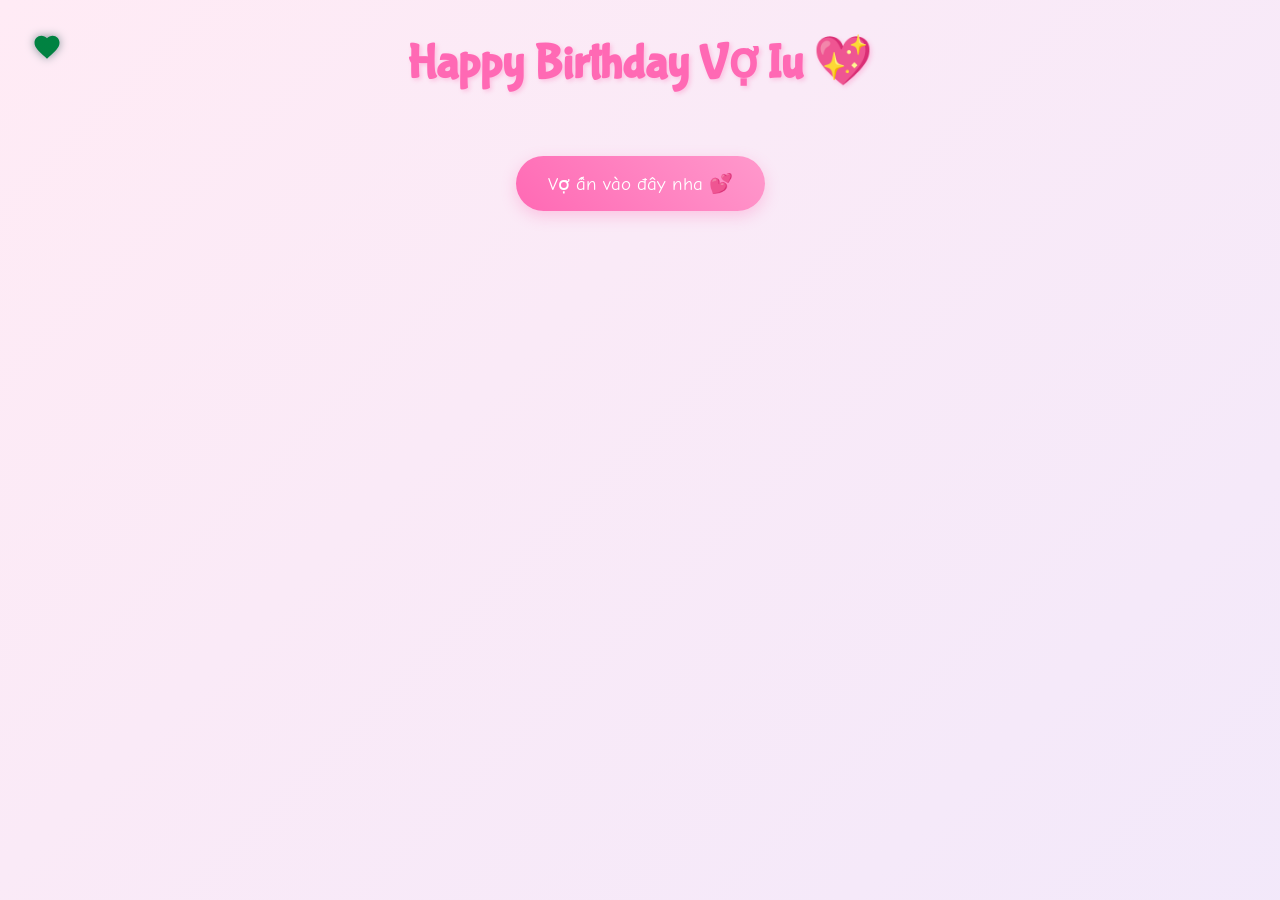
<file: cause.html>
<!DOCTYPE html>
<html lang="en">
<head>
    <meta charset="UTF-8">
    <meta name="viewport" content="width=device-width, initial-scale=1.0">
    <title>Những Điều Tuyệt Vời Về Vợ Iu! 💖</title>
    <script src="https://cdnjs.cloudflare.com/ajax/libs/gsap/3.12.2/gsap.min.js"></script>
    <link rel="stylesheet" href="./cause.css">
    <style>
       
    </style>
</head>
<body>
    <div class="custom-cursor">
        <svg viewBox="0 0 24 24">
            <path fill="#ff69b4" d="M12 21.35l-1.45-1.32C5.4 15.36 2 12.28 2 8.5 2 5.42 4.42 3 7.5 3c1.74 0 3.41.81 4.5 2.09C13.09 3.81 14.76 3 16.5 3 19.58 3 22 5.42 22 8.5c0 3.78-3.4 6.86-8.55 11.54L12 21.35z"/>
        </svg>
    </div>

    <div class="container">
        <h1>Happy Birthday Vợ Iu 💖</h1>
        
        <div id="reasons-container"></div>
        
        <button class="shuffle-button">Vợ ấn vào đây nha 💕</button>
        <div class="reason-counter"></div>

        <div class="ending-section">
            <div class="teddy-hug">
                <img src="./d1.jpg" alt="Teddy Hug">
            </div>
            <div class="ending-text">Vợ Luôn Là Tuyệt Vời Nhất Trong Lòng Anh! 💖</div>
        </div>
    </div>

    <script src="cause.js">
       
    </script>
</body>
</html>
</file>
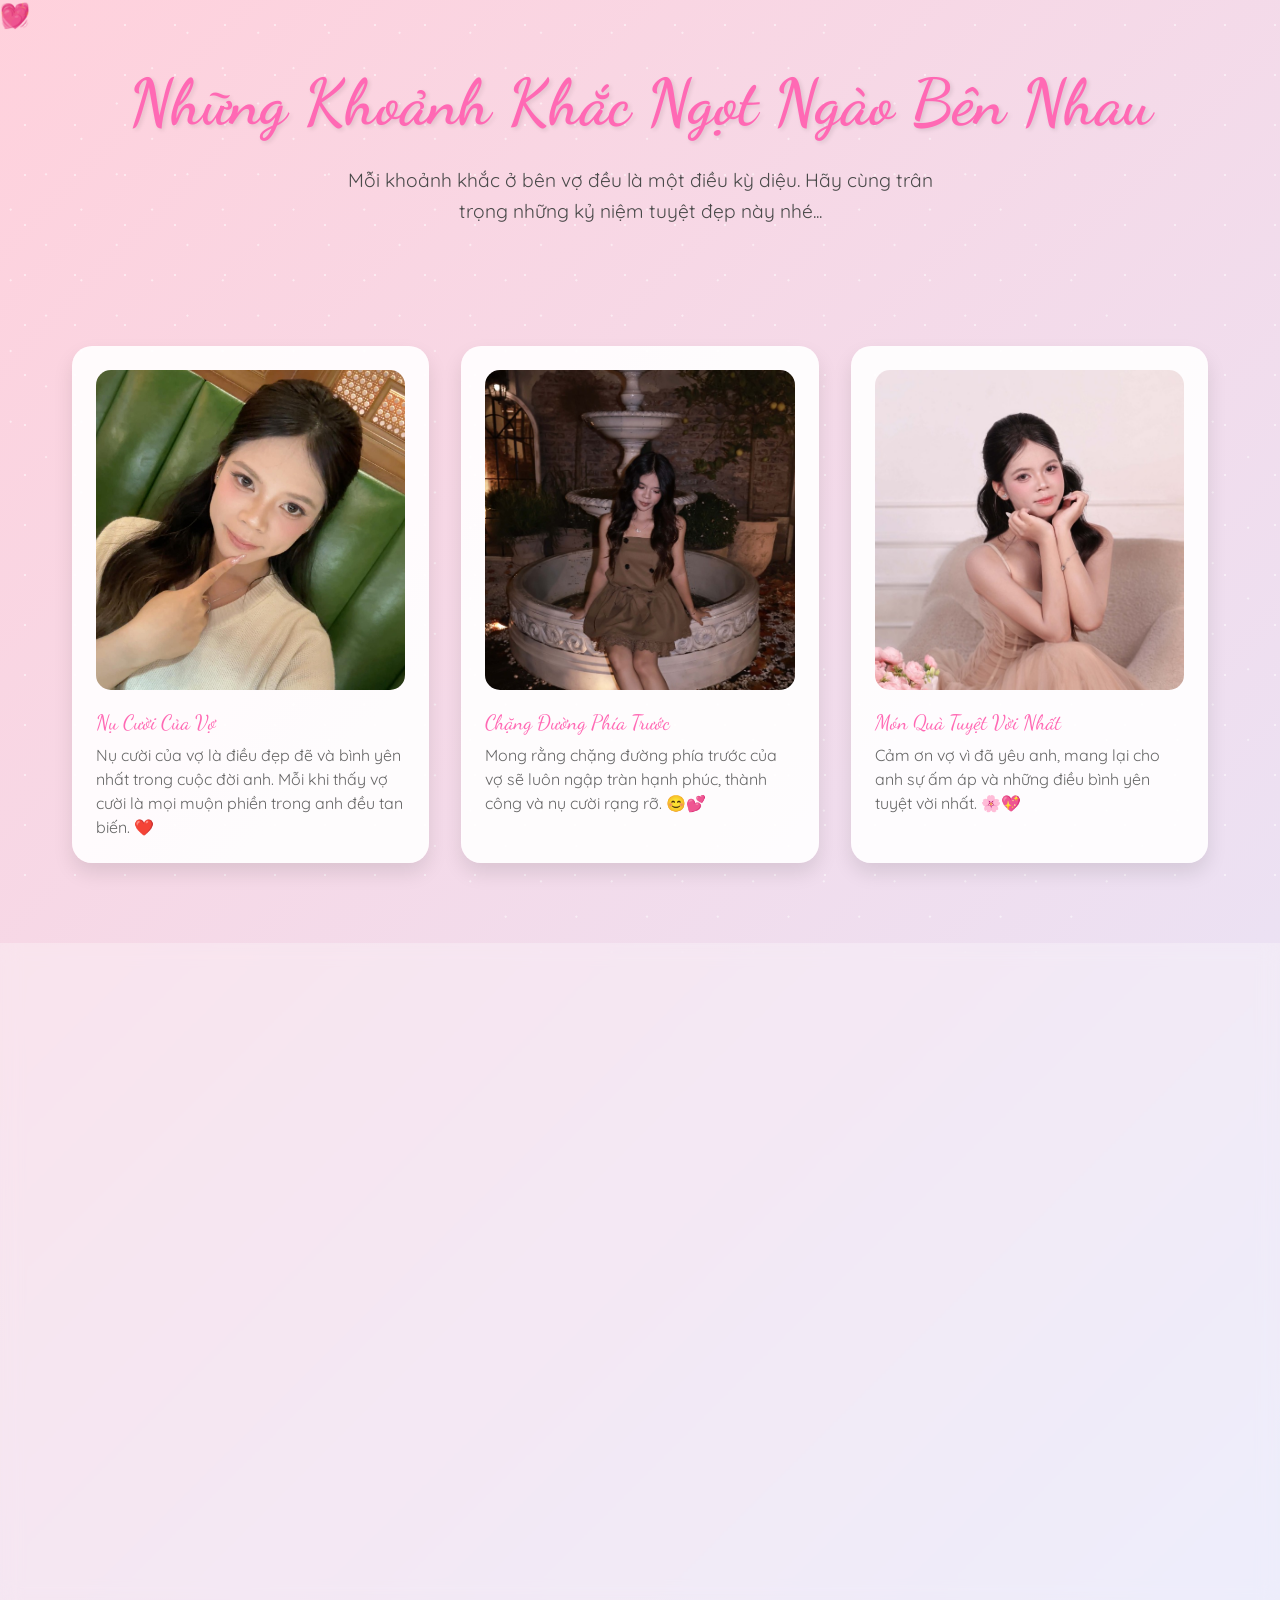
<file: last.html>
<!DOCTYPE html>
<html lang="en">

<head>
    <meta charset="UTF-8">
    <meta name="viewport" content="width=device-width, initial-scale=1.0">
    <title>Kỷ Niệm Ngọt Ngào Của Đôi Ta ✨</title>
    <link rel="preconnect" href="https://fonts.googleapis.com">
    <link rel="preconnect" href="https://fonts.gstatic.com" crossorigin>
    <link href="https://fonts.googleapis.com/css2?family=Dancing+Script:wght@600;700&family=Quicksand:wght@400;500;600;700&display=swap" rel="stylesheet">
    <style>
        @import url('https://fonts.googleapis.com/css2?family=Dancing+Script:wght@700&family=Quicksand:wght@300;400;500;600&display=swap');

        * {
            margin: 0;
            padding: 0;
            box-sizing: border-box;
        }

        body {
            min-height: 100vh;
            background: linear-gradient(135deg,
                    #ffd1dc 0%,
                    #e6e6fa 25%,
                    #ffefd5 50%,
                    #e6e6fa 75%,
                    #ffd1dc 100%);
            background-size: 400% 400%;
            animation: gradientFlow 15s ease infinite;
            font-family: 'Quicksand', sans-serif;
            overflow-x: hidden;
            color: #4a4a4a;
        }

        @keyframes gradientFlow {
            0% {
                background-position: 0% 50%;
            }

            50% {
                background-position: 100% 50%;
            }

            100% {
                background-position: 0% 50%;
            }
        }

        /* Enhanced Sparkle Effect */
        .magic-sparkles {
            position: fixed;
            top: 0;
            left: 0;
            width: 100%;
            height: 100%;
            pointer-events: none;
            z-index: 1;
        }

        .sparkle {
            position: absolute;
            width: 6px;
            height: 6px;
            border-radius: 50%;
            background-color: white;
            animation: twinkle var(--duration, 4s) ease-in-out infinite;
            opacity: 0;
        }

        @keyframes twinkle {

            0%,
            100% {
                opacity: 0;
                transform: scale(0.5);
            }

            50% {
                opacity: 0.8;
                transform: scale(1);
            }
        }

        /* Generate 50 sparkles with different positions and animations */
        .magic-sparkles::before,
        .magic-sparkles::after {
            content: '';
            position: absolute;
            width: 100%;
            height: 100%;
            background-image: radial-gradient(circle, white 1px, transparent 1px);
            background-size: 50px 50px;
            animation: sparkleLayer 8s linear infinite;
            opacity: 0.5;
        }

        .magic-sparkles::after {
            animation-delay: -4s;
            transform: rotate(45deg);
        }

        @keyframes sparkleLayer {
            0% {
                transform: translateY(0);
            }

            100% {
                transform: translateY(-50px);
            }
        }

        /* Floating Hearts */
        .floating-hearts {
            position: fixed;
            width: 100%;
            height: 100%;
            pointer-events: none;
            z-index: 2;
        }

        .heart {
            position: absolute;
            font-size: 1.5rem;
            color: rgba(255, 105, 180, 0.6);
            animation: floatHeart var(--float-duration, 6s) ease-in-out infinite;
            animation-delay: var(--delay, 0s);
        }

        @keyframes floatHeart {
            0% {
                transform: translate(0, 100vh) rotate(0deg);
            }

            100% {
                transform: translate(var(--translate-x, 0), -100vh) rotate(360deg);
            }
        }

        /* Welcome Section */
        .welcome {
            text-align: center;
            padding: 4rem 2rem;
            position: relative;
            z-index: 3;
        }

        .welcome h1 {
            font-family: 'Dancing Script', cursive;
            font-size: 4rem;
            color: #ff69b4;
            text-shadow: 2px 2px 4px rgba(0, 0, 0, 0.1);
            animation: fadeInScale 2s ease;
        }

        .welcome p {
            font-size: 1.2rem;
            max-width: 600px;
            margin: 1.5rem auto;
            line-height: 1.6;
            animation: fadeIn 2s ease 0.5s both;
        }

        /* Enhanced Memory Cards */
        .memory-container {
            max-width: 1200px;
            margin: 0 auto;
            padding: 2rem;
            display: grid;
            grid-template-columns: repeat(auto-fit, minmax(300px, 1fr));
            gap: 2rem;
            z-index: 3;
            position: relative;
        }

        .memory-card {
            background: rgba(255, 255, 255, 0.9);
            border-radius: 20px;
            padding: 1.5rem;
            box-shadow: 0 10px 20px rgba(0, 0, 0, 0.1);
            transition: all 0.5s cubic-bezier(0.4, 0, 0.2, 1);
            position: relative;
            overflow: hidden;
        }

        .memory-card:hover {
            transform: translateY(-10px) scale(1.02);
            box-shadow: 0 15px 30px rgba(0, 0, 0, 0.15);
        }

        .memory-card::before {
            content: '';
            position: absolute;
            top: 0;
            left: 0;
            width: 100%;
            height: 100%;
            background: linear-gradient(45deg, transparent, rgba(255, 255, 255, 0.4), transparent);
            transform: translateX(-100%);
            transition: 0.5s;
        }

        .memory-card:hover::before {
            transform: translateX(100%);
        }

        .memory-img {
            width: 100%;
            height: 320px;
            object-fit: cover;
            object-position: center 20%;
            border-radius: 15px;
            margin-bottom: 1rem;
            transition: transform 0.5s ease;
        }

        .memory-card:hover .memory-img {
            transform: scale(1.05);
        }

        .memory-date {
            font-family: 'Dancing Script', cursive;
            color: #ff69b4;
            font-size: 1.3rem;
            margin-bottom: 0.5rem;
        }

        .memory-caption {
            font-size: 1rem;
            line-height: 1.5;
            color: #666;
        }

        /* Final Message Section */
        .final-message {
            text-align: center;
            padding: 4rem 2rem;
            background: rgba(255, 255, 255, 0.3);
            backdrop-filter: blur(10px);
            margin-top: 3rem;
            position: relative;
            z-index: 3;
        }

        .final-message h2 {
            font-family: 'Dancing Script', cursive;
            font-size: 3rem;
            color: #ff69b4;
            margin-bottom: 2rem;
            animation: heartbeat 2s infinite;
        }

        @keyframes heartbeat {

            0%,
            100% {
                transform: scale(1);
            }

            50% {
                transform: scale(1.1);
            }
        }

        .final-message p {
            font-size: 1.25rem;
            max-width: 750px;
            margin: 0 auto 1.2rem;
            line-height: 1.8;
            text-wrap: balance;
        }

        .highlight-text {
            font-size: 1.35rem !important;
            font-weight: 600;
            color: #d81b60;
            margin-top: 1.5rem !important;
            margin-bottom: 2rem !important;
        }

        .goodbye-btn {
            display: inline-block;
            padding: 1rem 2rem;
            font-size: 1.2rem;
            background: linear-gradient(45deg, #ff69b4, #da70d6);
            color: white;
            border: none;
            border-radius: 50px;
            cursor: pointer;
            text-decoration: none;
            transition: all 0.3s ease;
            box-shadow: 0 5px 15px rgba(255, 105, 180, 0.4);
            animation: float 3s infinite ease-in-out;
        }

        .goodbye-btn:hover {
            transform: translateY(-5px);
            box-shadow: 0 8px 20px rgba(255, 105, 180, 0.6);
        }

        @keyframes float {

            0%,
            100% {
                transform: translateY(0);
            }

            50% {
                transform: translateY(-10px);
            }
        }

        /* Animations */
        @keyframes fadeInScale {
            0% {
                opacity: 0;
                transform: scale(0.8);
            }

            100% {
                opacity: 1;
                transform: scale(1);
            }
        }

        @keyframes fadeIn {
            0% {
                opacity: 0;
            }

            100% {
                opacity: 1;
            }
        }

        /* Generate Hearts */
        .js-generate-hearts {
            position: fixed;
            width: 100%;
            height: 100%;
            pointer-events: none;
            z-index: 2;
        }

        /* Custom Scrollbar */
        ::-webkit-scrollbar {
            width: 12px;
        }

        ::-webkit-scrollbar-track {
            background: rgba(255, 255, 255, 0.4);
        }

        ::-webkit-scrollbar-thumb {
            background: linear-gradient(45deg, #ff69b4, #da70d6);
            border-radius: 6px;
        }

        /* Responsive Design */
        @media (max-width: 768px) {
            .welcome h1 {
                font-size: 3rem;
            }

            .memory-container {
                grid-template-columns: 1fr;
            }

            .final-message h2 {
                font-size: 2.5rem;
            }
        }
    </style>
</head>

<body>
    <div class="magic-sparkles"></div>
    <div class="floating-hearts">
        <!-- Hearts will be generated via CSS -->
        <div class="heart" style="--float-duration: 6s; --delay: 0s; --translate-x: 20px;">💝</div>
        <div class="heart" style="--float-duration: 8s; --delay: 1s; --translate-x: -30px;">💖</div>
        <div class="heart" style="--float-duration: 7s; --delay: 2s; --translate-x: 40px;">💗</div>
        <div class="heart" style="--float-duration: 9s; --delay: 3s; --translate-x: -20px;">💓</div>
        <div class="heart" style="--float-duration: 5s; --delay: 4s; --translate-x: 30px;">💕</div>
    </div>

    <section class="welcome">
        <h1>Những Khoảnh Khắc Ngọt Ngào Bên Nhau</h1>
        <p>Mỗi khoảnh khắc ở bên vợ đều là một điều kỳ diệu. Hãy cùng trân trọng những kỷ niệm tuyệt đẹp này nhé...</p>
    </section>

    <div class="memory-container">
        <div class="memory-card">
            <img src="./d1.jpg" alt="First Date" class="memory-img">
            <div class="memory-date">Nụ Cười Của Vợ</div>
            <div class="memory-caption">Nụ cười của vợ là điều đẹp đẽ và bình yên nhất trong cuộc đời anh. Mỗi khi thấy vợ cười là mọi muộn phiền trong anh đều tan biến. ❤️</div>
        </div>
        <div class="memory-card">
            <img src="./d2.jpg" alt="Beach Day" class="memory-img">
            <div class="memory-date">Chặng Đường Phía Trước</div>
            <div class="memory-caption">Mong rằng chặng đường phía trước của vợ sẽ luôn ngập tràn hạnh phúc, thành công và nụ cười rạng rỡ. 😊💕</div>
        </div>
        <div class="memory-card">
            <img src="./d3.jpg" alt="Movie Night" class="memory-img">
            <div class="memory-date">Món Quà Tuyệt Vời Nhất</div>
            <div class="memory-caption">Cảm ơn vợ vì đã yêu anh, mang lại cho anh sự ấm áp và những điều bình yên tuyệt vời nhất. 🌸💖</div>
        </div>

    </div>

    <section class="final-message">
        <h2>Cảm Ơn Vì Đã Đến Bên Anh</h2>
        <p>Mỗi nụ cười, mỗi cuộc trò chuyện và từng khoảnh khắc chúng ta bên nhau đều vô cùng quý giá. 💫</p>
        <p>Anh luôn biết ơn vì vợ đã yêu anh, cảm ơn vợ đã cho anh được trải nghiệm nhiều thứ cùng vợ. 🌸</p>
        <p>Nhân ngày sinh nhật của vợ, anh chúc vợ iu luôn ngập tràn hạnh phúc, tình yêu và bình an. 💕</p>
        <p class="highlight-text">Vợ iu xứng đáng với tất cả những điều tuyệt vời nhất trên đời — anh yêu vợ rất nhiều! ✨</p>
        <a href="#" class="goodbye-btn">Yêu Vợ Iu Mãi Mãi 💝</a>
    </section>
</body>

</html>
</file>
<file: cause.css>
@import url('https://fonts.googleapis.com/css2?family=Bubblegum+Sans&family=Comic+Neue:wght@700&family=Quicksand:wght@500&display=swap');

* {
    margin: 0;
    padding: 0;
    box-sizing: border-box;
    cursor: none;
}

body {
    min-height: 100vh;
    background: linear-gradient(-45deg, #ffe6e6, #e6e6ff, #ffebf5);
    background-size: 400% 400%;
    animation: gradientBG 15s ease infinite;
    font-family: 'Quicksand', sans-serif;
    overflow-x: hidden;
    padding: 2rem;
}

.custom-cursor {
    width: 30px;
    height: 30px;
    position: fixed;
    pointer-events: none;
    z-index: 9999;
    mix-blend-mode: difference;
    transition: transform 0.1s;
}

.custom-cursor svg {
    width: 100%;
    height: 100%;
    filter: drop-shadow(0 0 5px rgba(255, 182, 193, 0.5));
}

.container {
    max-width: 1200px;
    margin: 0 auto;
    text-align: center;
    position: relative;
    z-index: 1;
}

h1 {
    font-family: 'Bubblegum Sans', cursive;
    font-size: 3rem;
    color: #ff69b4;
    text-shadow: 2px 2px 4px rgba(255, 105, 180, 0.3);
    margin-bottom: 2rem;
    animation: bounce 1s ease infinite;
}

.reason-card {
    background: rgba(255, 255, 255, 0.9);
    border-radius: 20px;
    padding: 2rem;
    margin: 1.5rem;
    box-shadow: 0 5px 15px rgba(0, 0, 0, 0.1);
    transition: transform 0.3s, box-shadow 0.3s;
    cursor: pointer;
    position: relative;
    overflow: hidden;
}

.reason-card:hover {
    transform: translateY(-5px);
    box-shadow: 0 8px 25px rgba(255, 105, 180, 0.2);
}

.reason-text {
    font-size: 1.2rem;
    margin-bottom: 1rem;
    position: relative;
    z-index: 2;
}

.gif-overlay {
    position: absolute;
    top: 0;
    left: 0;
    width: 100%;
    height: 100%;
    background: rgba(255, 255, 255, 0.95);
    display: flex;
    align-items: center;
    justify-content: center;
    opacity: 0;
    transition: opacity 0.3s;
    z-index: 1;
}

.reason-card:hover .gif-overlay {
    opacity: 1;
}

.shuffle-button {
    background: linear-gradient(45deg, #ff69b4, #ff99cc);
    border: none;
    border-radius: 50px;
    padding: 1rem 2rem;
    font-size: 1.2rem;
    color: white;
    margin: 2rem 0;
    cursor: pointer;
    transition: transform 0.3s;
    font-family: 'Comic Neue', cursive;
    box-shadow: 0 5px 15px rgba(255, 105, 180, 0.3);
}

.shuffle-button:hover {
    transform: scale(1.1);
}

.floating {
    position: fixed;
    pointer-events: none;
    animation: float 3s ease-in-out infinite;
}

.ending-section {
    margin-top: 4rem;
    padding: 2rem;
    text-align: center;
}

.ending-text {
    font-family: 'Bubblegum Sans', cursive;
    font-size: 2rem;
    color: #ff69b4;
    margin-bottom: 2rem;
    opacity: 0;
    transform: translateY(20px);
}

.teddy-hug {
    width: 200px;
    margin: 0 auto;
    transform: scale(0);
}

.teddy-hug img {
    width: 100%;
    border-radius: 20px;
    box-shadow: 0 10px 25px rgba(255, 105, 180, 0.3);
}

@keyframes gradientBG {
    0% { background-position: 0% 50%; }
    50% { background-position: 100% 50%; }
    100% { background-position: 0% 50%; }
}

@keyframes float {
    0%, 100% { transform: translateY(0); }
    50% { transform: translateY(-20px); }
}

@keyframes bounce {
    0%, 100% { transform: translateY(0); }
    50% { transform: translateY(-10px); }
}

@media (max-width: 768px) {
    h1 { font-size: 2rem; }
    .reason-card { margin: 1rem; }
    .reason-text { font-size: 1rem; }
}
.shuffle-button {
    background: linear-gradient(45deg, #ff69b4, #ff99cc);
    border: none;
    border-radius: 50px;
    padding: 1rem 2rem;
    font-size: 1.2rem;
    color: white;
    margin: 2rem 0;
    cursor: pointer;
    transition: all 0.3s;
    font-family: 'Comic Neue', cursive;
    box-shadow: 0 5px 15px rgba(255, 105, 180, 0.3);
}

.shuffle-button.story-mode {
    background: linear-gradient(45deg, #9b6dff, #ff6dc7);
    transform: scale(1.1);
}

.shuffle-button:hover {
    transform: scale(1.1);
}

.shuffle-button.story-mode:hover {
    transform: scale(1.2);
}

.reason-counter {
    font-size: 0.9rem;
    color: #ff69b4;
    margin-top: 1rem;
    opacity: 0.7;
}
</file>
